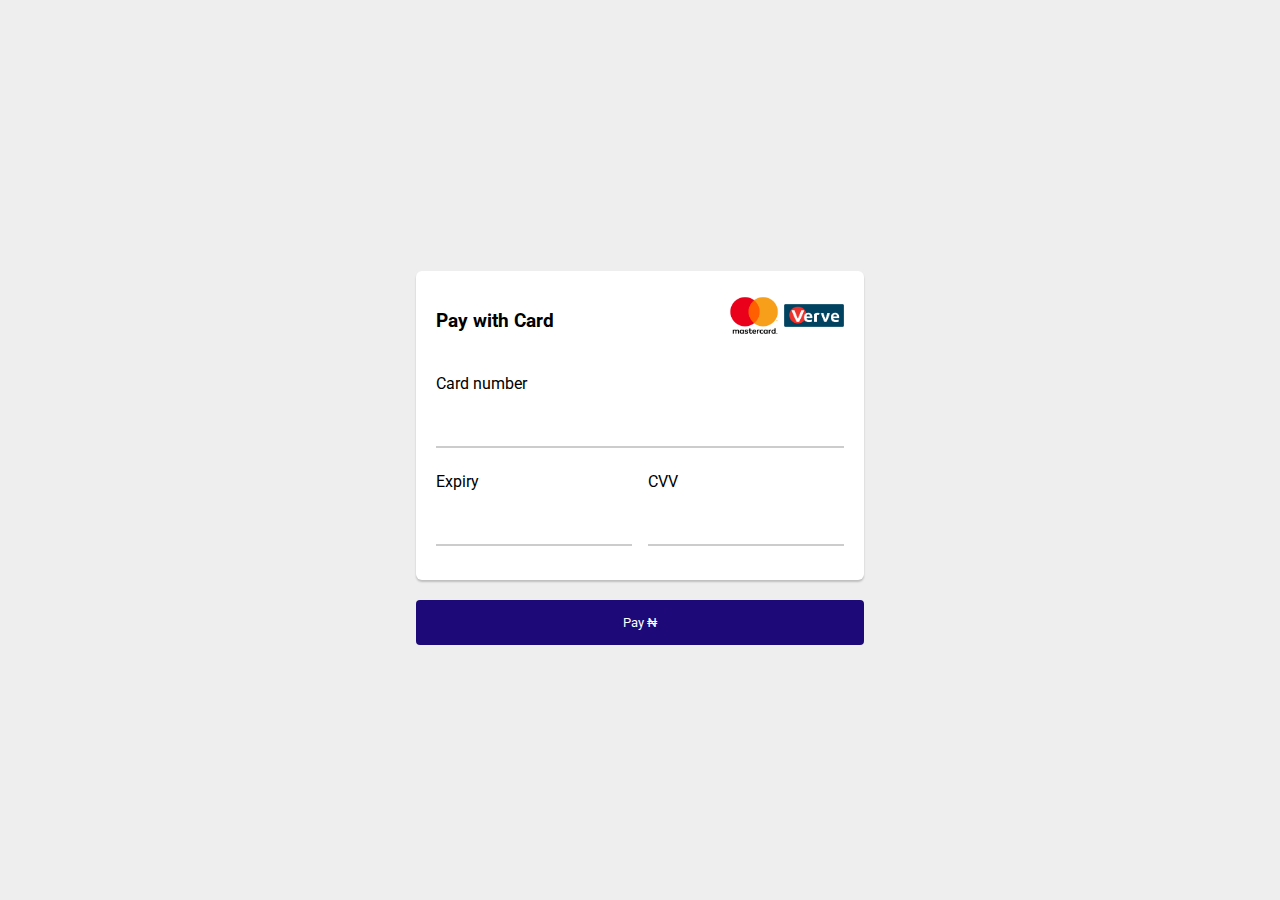
<file: sample3/index.html>
<!DOCTYPE html>
<html lang="en">
  <head>
    <meta charset="UTF-8" />
    <meta http-equiv="X-UA-Compatible" content="IE=edge" />
    <meta name="viewport" content="width=device-width, initial-scale=1.0" />
    <link rel="preconnect" href="https://fonts.googleapis.com">
<link rel="preconnect" href="https://fonts.gstatic.com" crossorigin>
<link href="https://fonts.googleapis.com/css2?family=Roboto:wght@100;300;400;500;700&display=swap" rel="stylesheet">
    <link type="text/css" href="./style.css" rel="stylesheet" />
    <title>Hosted Fields Sample 3</title>
  </head>
  <body>

  <div class="container">
    <div class="alertSuccess" id="response">
      <p id="response-code" style="padding: 0px 10px"></p>
      <p id="response-message" style="padding: 0px 10px"></p>
    </div>

    <!-- First page -->
      <div class="form-page card-details show">
        <div class="card">
          <div class="flex-x flex-sb">
            <div class="col col-6">
              <h3>Pay with Card</h3>
            </div>
            <div class="logo-container">
              <div class="image">
                <img src="assets/images/mastercard-logo.png" />
              </div>
              <div class="image">
                <img src="assets/images/verve-logo.png" />
              </div>
            </div>
          </div>
    
          <div>
            <div class="form-group">
              <div class="input-label">Card number</div>
              <div class="input" id='cardNumber-container'></div>
            </div>
          </div>
  
          <div class="flex-x flex-sb">
            <div class="col-6 form-group">
              <div class="input-label">Expiry</div>
              <div class="input" id='expirationDate-container'></div>
            </div>
    
            <div class="col-6 form-group">
              <div class="input-label">CVV</div>
              <div class="input" id="cvv-container"></div>
            </div>
          </div>

        </div>

        <button class='btn' id="pay-button">Pay &#8358; <span id='amount'></span></button>   

      </div>

      <!-- Second page -->
      <div class="form-page pin">
        <div class="card">
          <span class="back-control" id="pin-back-button">
            <label>Back</label>
          </span>
  
          <div class="form-control" style="margin-top: 20px">
            <div class="input-label">Please provide your PIN</div>
            <div id="pin-container" class="input"></div>
          </div>
          <div class="button-container">
            <button id="continue-button" class="btn">Continue</button>
          </div>
        </div>   
      </div>

      <!-- Third page -->
      <div class="form-page otp">
        <div class="card">
          <span class="back-control" id="otp-back-button">
            <label>Back</label>
          </span>

          <div class="form-control" style="margin-top: 20px">
            <label>Please input the OTP sent to your mobile number</label>
            <div id="otp-container" class="input"></div>
          </div>
          <div class="button-container">
            <button id="validate-button" class="btn">Validate</button>
          </div>
        </div>
      </div>
      <div class="form-page cardinal">
        <div class="cardinal-container"></div>
      </div>

    </div>
    

    


    <!-- <div class="payment-form-container" data-field-type="pan">
      <div class="form-header">
        <img
          src="https://mufasa-qa.interswitchng.com/p/webpay/logos/default.png"
        />
        <div class="info">
          <div class="title">ISW Hosted Fields Sample 1</div>
          <div>&#8358; <span id="amount"></span></div>
        </div>
      </div>

      <div class="alertSuccess" id="response">
        <p id="response-code" style="padding: 0px 10px"></p>
        <p id="response-message" style="padding: 0px 10px"></p>
      </div>

      <div class="form-page card-details show">
        <div class="form-control">
          <label>Card Number</label>
          <div id="cardNumber-container" class="payment-field"></div>
        </div>
        <div class="form-group">
          <div class="form-control">
            <label>EXP</label>
            <div id="expirationDate-container" class="payment-field"></div>
          </div>
          <div class="form-control">
            <label>CVV</label>
            <div id="cvv-container" class="payment-field"></div>
          </div>
        </div>
        <div class="button-container">
          <button id="pay-button" class="blue">Pay</button>
        </div>
      </div>

      <div class="form-page pin">
        <div class="back-control" id="pin-back-button">
          <img src="./back-icon.png" />
          <label>Back</label>
        </div>
        <div class="form-text">Please provide your PIN</div>
        <div class="form-control">
          <label></label>
          <div id="pin-container" class="payment-field"></div>
        </div>
        <div class="button-container">
          <button id="continue-button" class="green">Continue</button>
        </div>
      </div>

      <div class="form-page otp">
        <div class="back-control" id="otp-back-button">
          <img src="./back-icon.png" />
          <label>Back</label>
        </div>
        <div class="form-text">
          Please input the OTP sent to your mobile number
        </div>
        <div class="form-control">
          <label></label>
          <div id="otp-container" class="payment-field"></div>
        </div>
        <div class="button-container">
          <button id="validate-button" class="orange">Validate</button>
        </div>
      </div>
      <div class="form-page cardinal">
        <div class="cardinal-container"></div>
      </div>
    </div> -->


    <script src="https://isw-hosted-fields.k8.isw.la/sdk.js"></script>
    <script src="script.js"></script>
  </body>
</html>
</file>
<file: sample3/style.css>
*{
    font-family: 'Roboto', sans-serif;
    box-sizing: border-box;
}
body{
    margin: 0
}

.container {
    margin: 0px;
    height: 100vh;
    display: flex;
    justify-content: center;
    align-items: center;
    flex-direction: column;
    background-color: #eee;

}


.flex-x{
    display: flex;
    flex-direction: row;
}

.flex-sb{
    justify-content: space-between;

}

.col-6{
    width: 48%
}

.form-page {
    display: none;
    width: 35%;
}


.card{
    /* background-color: rgb(56, 24, 199); */
    background-color: #fff;
    border-radius: 6px;
    padding: 20px;
    box-shadow: 0 2px 2px rgba(0,0,0,0.2);
}

.btn-container{
    margin-top: 20px
}

.form-group{
    margin-top: 10px;
    margin-bottom: 10px;
}

.input-label{
    margin-right: 10px;
    margin-bottom: 10px;
    width: 100%
}
.input{
    width: 100%;
    /* padding: 10px 0 10px 5px; */
    font-size: 1.2em;
    border: none;
    border-bottom: solid 2px #ccc;
    outline: none;
    height: 45px;
    display: inline-block;
}

input{
    height: 50px !important
}

.btn{
    width: 100%;
    padding-top: 15px;
    padding-bottom: 15px;
    background-color: rgb(29, 9, 119);
    border: none;
    border-radius: 4px;
    color: #fff;
    margin-top: 20px;
    transition: .5s;
    cursor: pointer;
}

.back-control{
    background-color: #ccc;
    padding: 5px 10px;
    border-radius: 3px;
    cursor: pointer;
}

.btn:hover{
    background-color: rgb(21, 6, 85);;
}



.logo-container{
    height: auto;
    display: flex;
    justify-content: center;
    align-items: center;
    flex-direction: row;
    margin-bottom: 20px
}

.logo-container img{
    width: 60px;
    height: auto
}

.cardinal-container {
    position: absolute;
    width: 100%;
    height: 100%;
    background: white;
    left: 0;
    top: 0;
    z-index: 10;
}



.form-page.show {
    display: block;
}

.form-page.cardinal {
    min-height: 350px;
}



.showNotification{
    /* height: 50px; */
}

/* .alertSuccess{
    width: 300px;
    overflow: hidden;
    background: #5fdc91;
    margin: 0 auto;
    transition: all 0.4s ease-in-out;
    margin-top: 15px;
    font-size: 20px;
    margin-bottom: 20px;
} */

.alertError{
    color: '#ff0000' !important;
}
</file>
